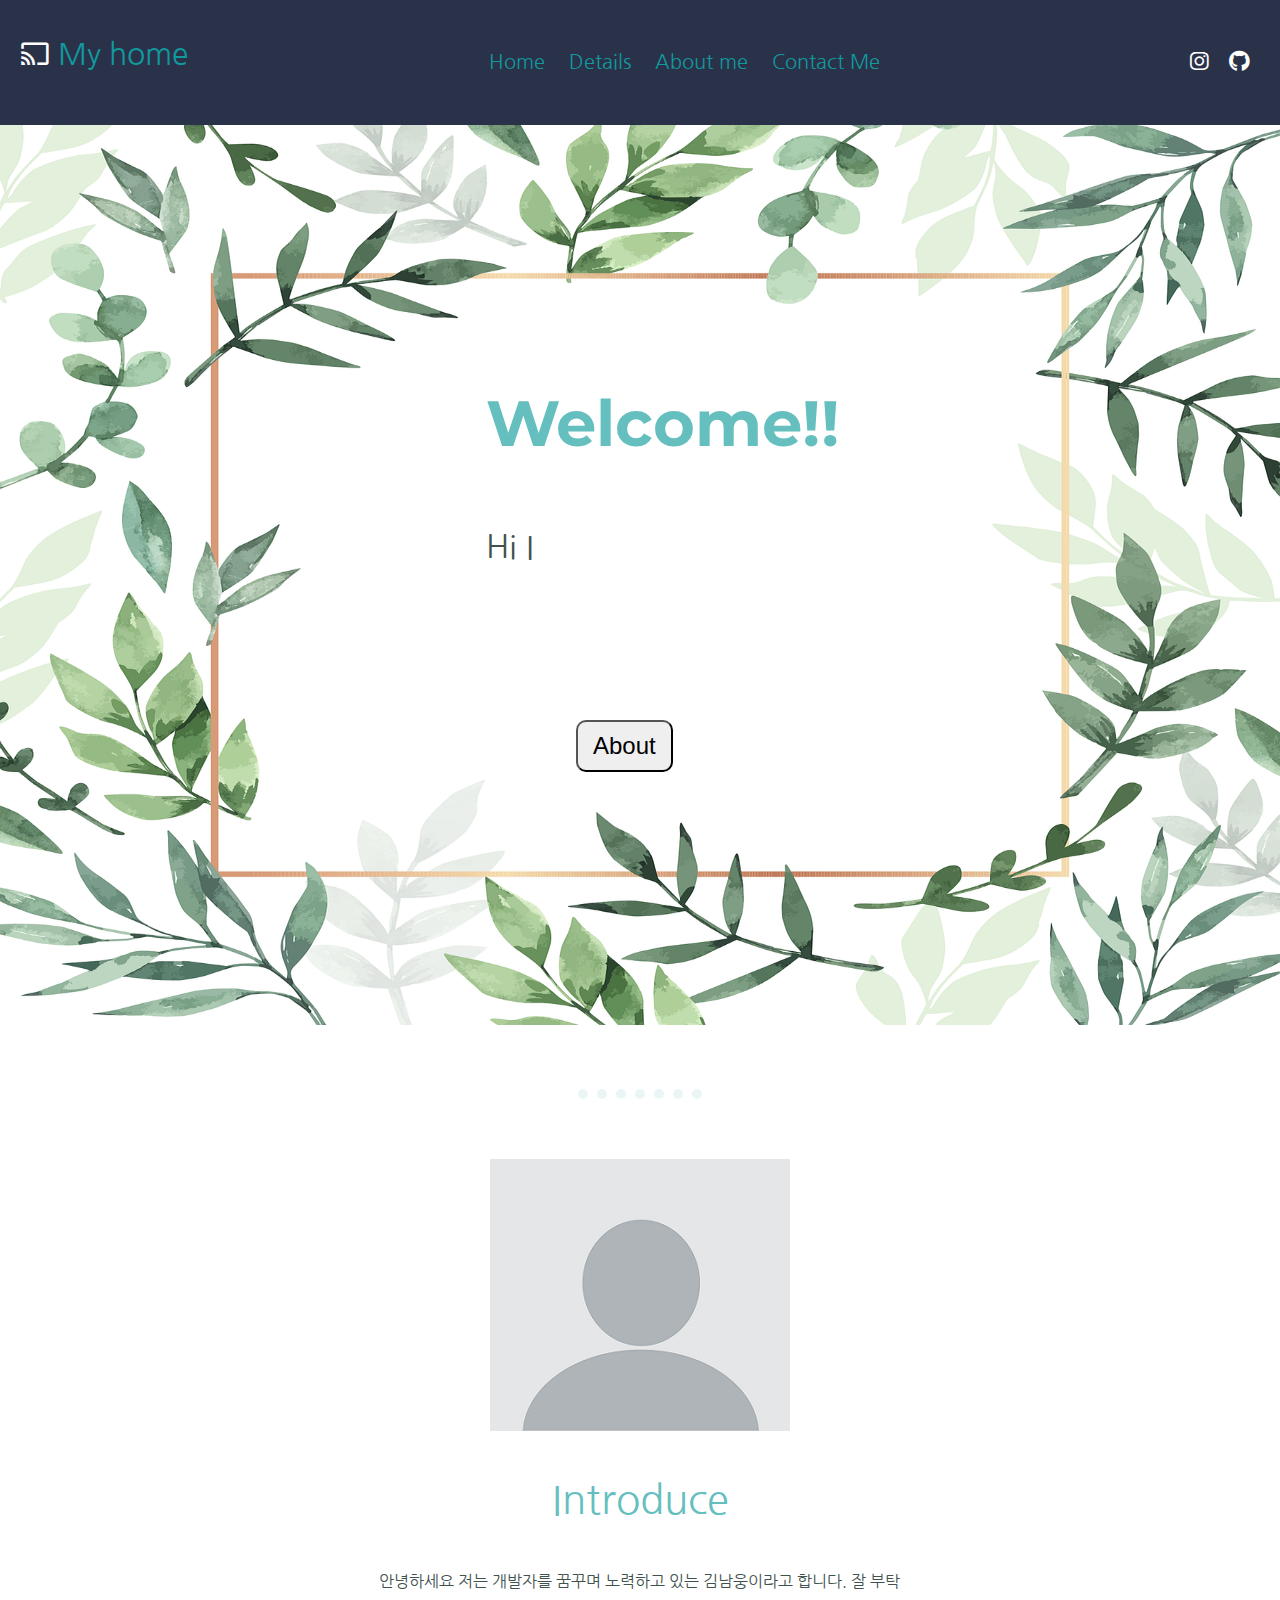
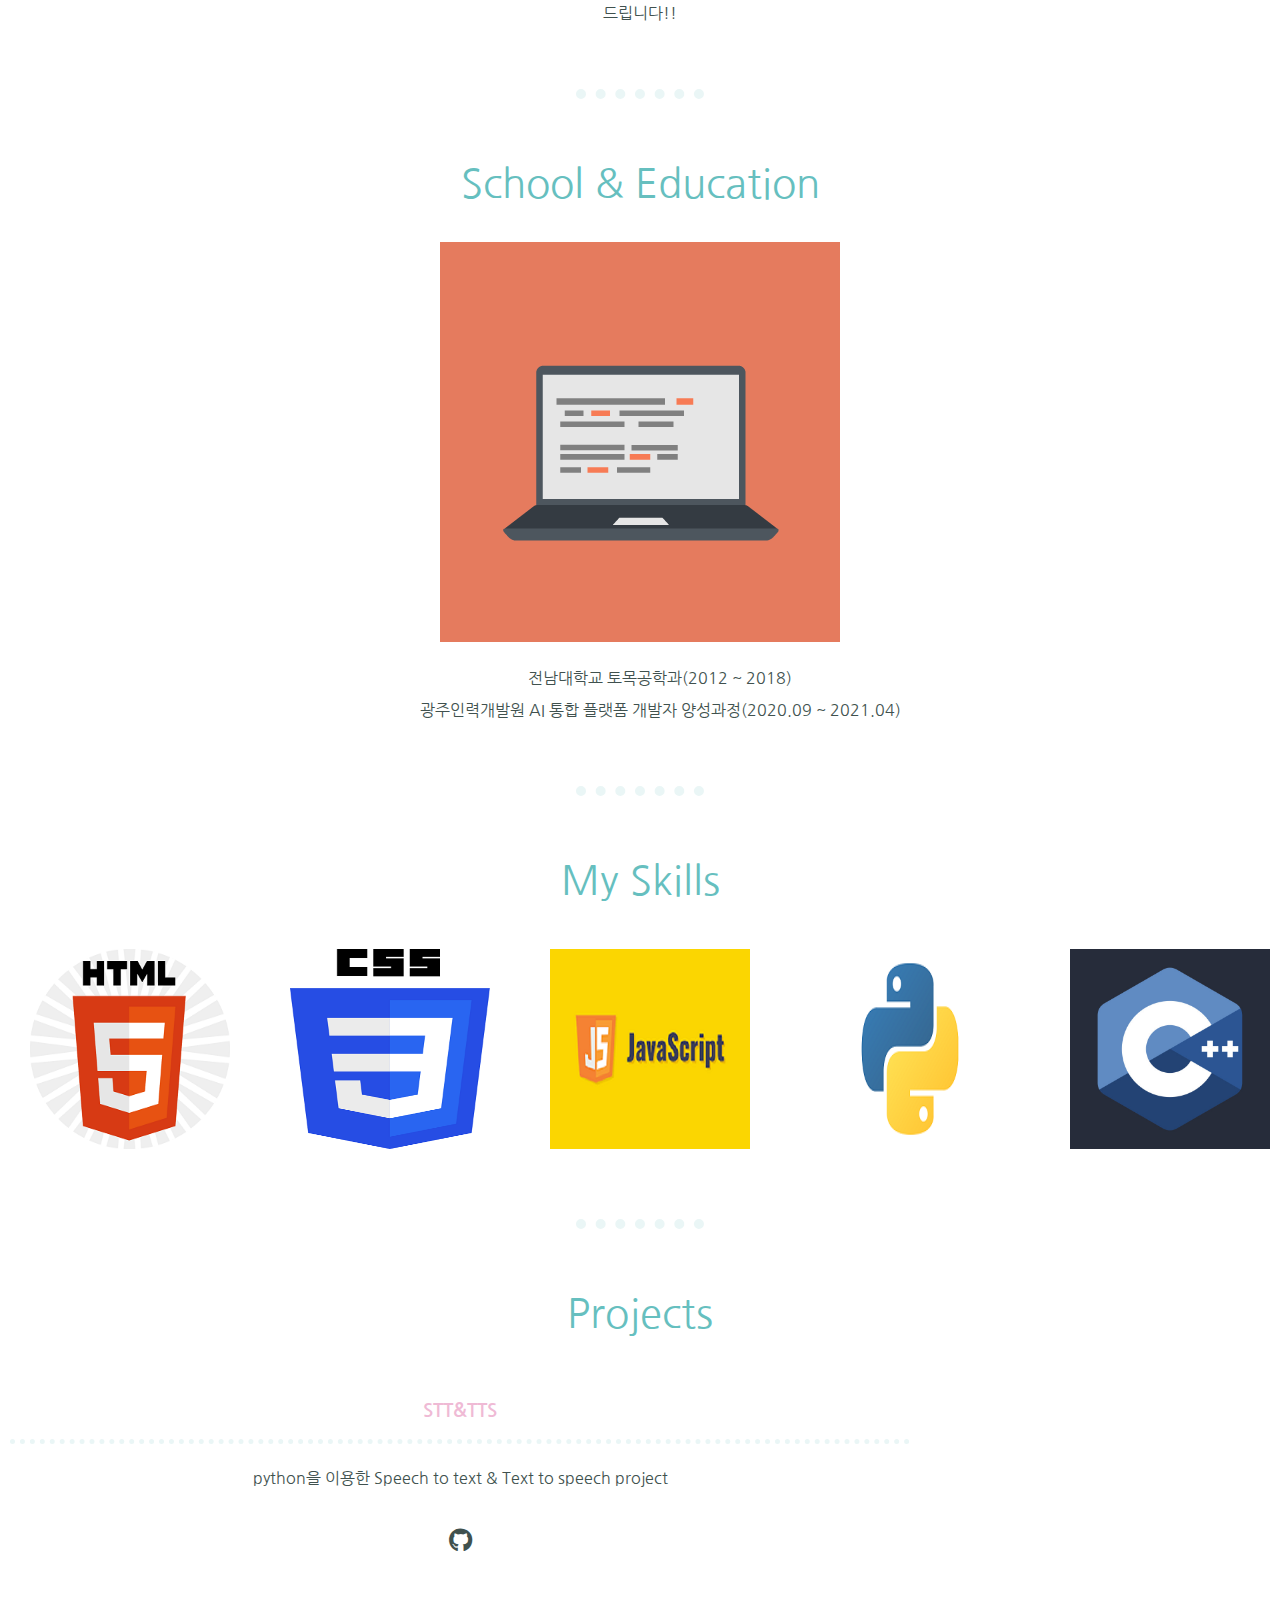
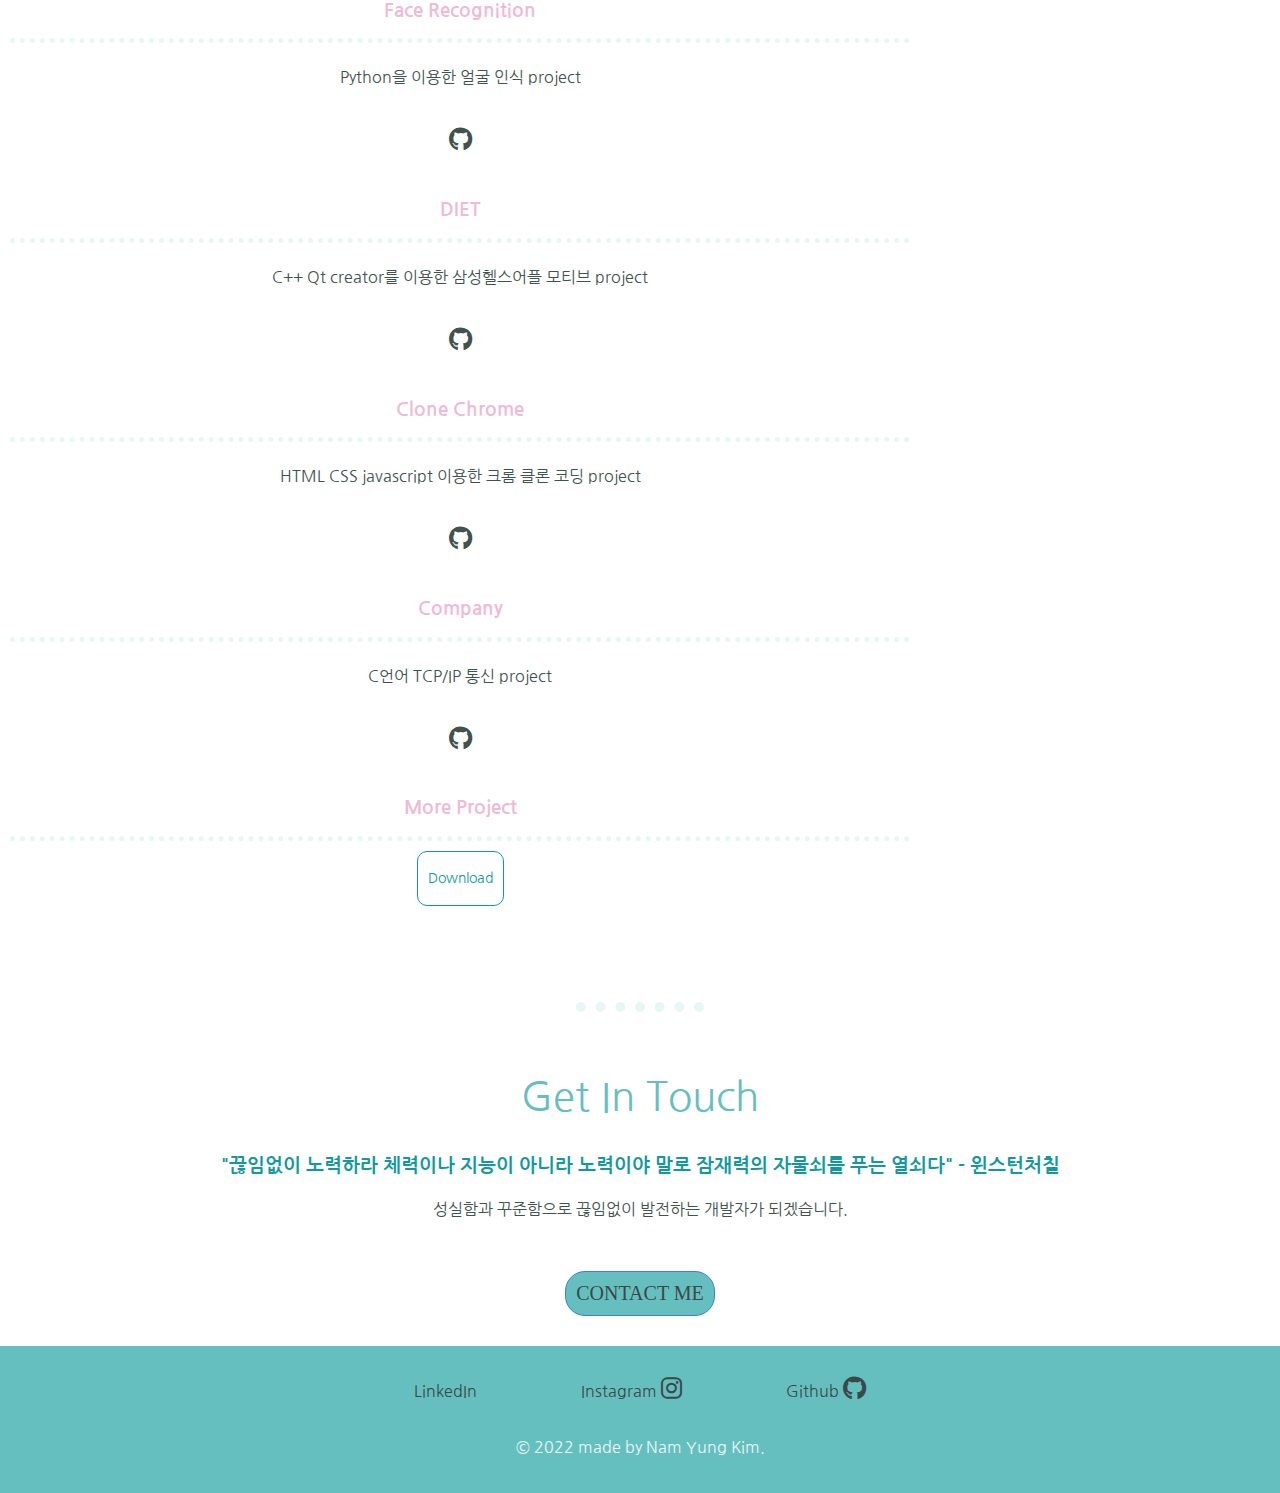
<file: index.html>
<!DOCTYPE html>
<html lang="en">

<head>
    <meta charset="UTF-8">
    <meta http-equiv="X-UA-Compatible" content="IE=edge">
    <meta name="viewport" content="width=device-width, initial-scale=1.0">
    <title>Nam Yung's Web</title>
    <link rel="stylesheet" href="css/styles.css">
    <link rel="icon" href="favicon.ico">
    <!-- 사용자의 운영체제에 해당 폰트가 없을 경우  -->
    <link rel="preconnect" href="https://fonts.googleapis.com">
    <link rel="preconnect" href="https://fonts.gstatic.com" crossorigin>
    <link href="https://fonts.googleapis.com/css2?family=Montserrat&family=Nanum+Gothic&display=swap" rel="stylesheet">
    <!-- font awesome icon 적용을 위한 cdn 링크 적용 -->
    <link rel="stylesheet" href="https://cdnjs.cloudflare.com/ajax/libs/font-awesome/6.0.0/css/all.min.css" integrity="sha512-9usAa10IRO0HhonpyAIVpjrylPvoDwiPUiKdWk5t3PyolY1cOd4DSE0Ga+ri4AuTroPR5aQvXU9xC6qOPnzFeg==" crossorigin="anonymous" referrerpolicy="no-referrer" />
</head>

<body>
    <div class="container">
        <nav class="nav-bar">
            <div class="nav_logo">
                <i class="fa-brands fa-chromecast"></i>
                <a href="">My home</a>
            </div>
        
            <ul class="nav_menu">
                <li><a href="">Home</a></li>
                <li><a href="">Details</a></li>
                <li><a id="about-link" href="" onclick="aboutLinkClicked();return false;">About me</li>
                <li><a href="" onclick="contactLinkClicked();return false;">Contact Me</a></li>
            </ul>
        
            <ul class="nav_icons">
                <a href="#">
                    <i class="fa-brands fa-instagram"></i>
                </a>
                <a href="https://github.com/kimnamwoong">
                    <i class="fa-brands fa-github"></i>
                </a>
            </ul>
            <a href="#" class="nav_button">
                <i class="fas fa-bars"></i>
            </a>
        </nav>
        <h1>Welcome!!</h1>
        <div class="text_box" data-trigger>
            <span class="text"></span>
        </div>
        <button class="about-button">About</button>
        <img class="background" src="images/main_background.png" alt="background-img">
    </div>
    
    <div class="middle-container">
        <div class="profile">
            <hr>
            <img src="images/my_img.png" alt="profile-img">
            <div class="intro">
                <h2>Introduce</h2>
                <p class="intro">
                    안녕하세요 저는 개발자를 꿈꾸며 노력하고 있는 김남웅이라고 합니다. 잘 부탁드립니다!!
                </p>
            </div>
        </div>
        <hr>
        <div class="education-box">
            <h2>School & Education</h2>
            <img class="computer" src="images/computer.png" alt="computer-img">
            <ul>
                <li class="education">전남대학교 토목공학과(2012 ~ 2018)</li>
                <li class="education">광주인력개발원 AI 통합 플랫폼 개발자 양성과정(2020.09 ~ 2021.04)</li>
            </ul>
        </div>
        <hr>
        <div class="skills">
            <h2>My Skills</h2>
            <div class="skill-row">
                <img class="language-img" src="images/html_img.png" alt="html-img">
                <img class="language-img" src="images/css_img.png" alt="css-img">
                <img class="language-img" src="images/JV_img.png" alt="jv-img">
                <img class="language-img" src="images/python_img.png" alt="python-img">
                <img class="language-img" src="images/c++_img.jpg" alt="cpp-img">
            </div>
        </div>
        <hr>
        <h2>Projects</h2>
        <div class="project-box">
            <div class="project">
                <h3>STT&TTS</h3>
                <p>python을 이용한 Speech to text & Text to speech project</p>
                <a href="https://github.com/kimnamwoong/STT_TTS">
                    <i class="fa-brands fa-github"></i>
                </a>
            </div>
            <div class="project">
                <h3>Face Recognition</h3>
                <p>Python을 이용한 얼굴 인식 project</p>
                <a href="https://github.com/kimnamwoong/Face_recognition">
                    <i class="fa-brands fa-github"></i>
                </a>
            </div>
            <div class="project">
                <h3>DIET</h3>
                <p>C++ Qt creator를 이용한 삼성헬스어플 모티브 project</p>
                <a href="https://github.com/kimnamwoong/Diet">
                    <i class="fa-brands fa-github"></i>
                </a>
            </div>
            <div class="project">
                <h3>Clone Chrome</h3>
                <p>HTML CSS javascript 이용한 크롬 클론 코딩 project</p>
                <a href="https://github.com/kimnamwoong/Chrome-Clone">
                    <i class="fa-brands fa-github"></i>
                </a>
            </div>
            <div class="project">
                <h3>Company</h3>
                <p>C언어 TCP/IP 통신 project</p>
                <a href="https://github.com/kimnamwoong/-TCP-IP-">
                    <i class="fa-brands fa-github"></i>
                </a>
            </div>
            <div class="project">
                <h3>More Project</h3>
                <p><a class="file-link" href="">Download</a></p>
            </div>
        </div>
        <hr>
        <div class="contact-me">
            <h2>Get In Touch</h2>
            <h3>"끊임없이 노력하라 체력이나 지능이 아니라 노력이야 말로 잠재력의 자물쇠를 푸는 열쇠다" - 윈스턴처칠</h3>
            <p>성실함과 꾸준함으로 끊임없이 발전하는 개발자가 되겠습니다.</p>
            <a class="btn" href="mailto:name@email.com">CONTACT ME</a>
        </div>
    </div>

    <footer class="bottom-container">
        <a class="footer-link" href="https://www.linkedin.com/">LinkedIn</a>
        <a class="footer-link" href="https://www.instagram.com/woong_7777/">Instagram
            <i class="fa-brands fa-instagram"></i>
        </a>
        <a class="footer-link" href="https://github.com/kimnamwoong">Github
            <i class="fa-brands fa-github"></i>
        </a>
        <p class="authorized">© 2022 made by Nam Yung Kim.</p>
    </footer>


    <!-- javascript 연결 -->
    <script src="js/menu_bar.js" defer></script>
    <script src="js/tying.js" defer></script>
    <script src="js/scroll.js" defer></script>
</body>

</html>
</file>
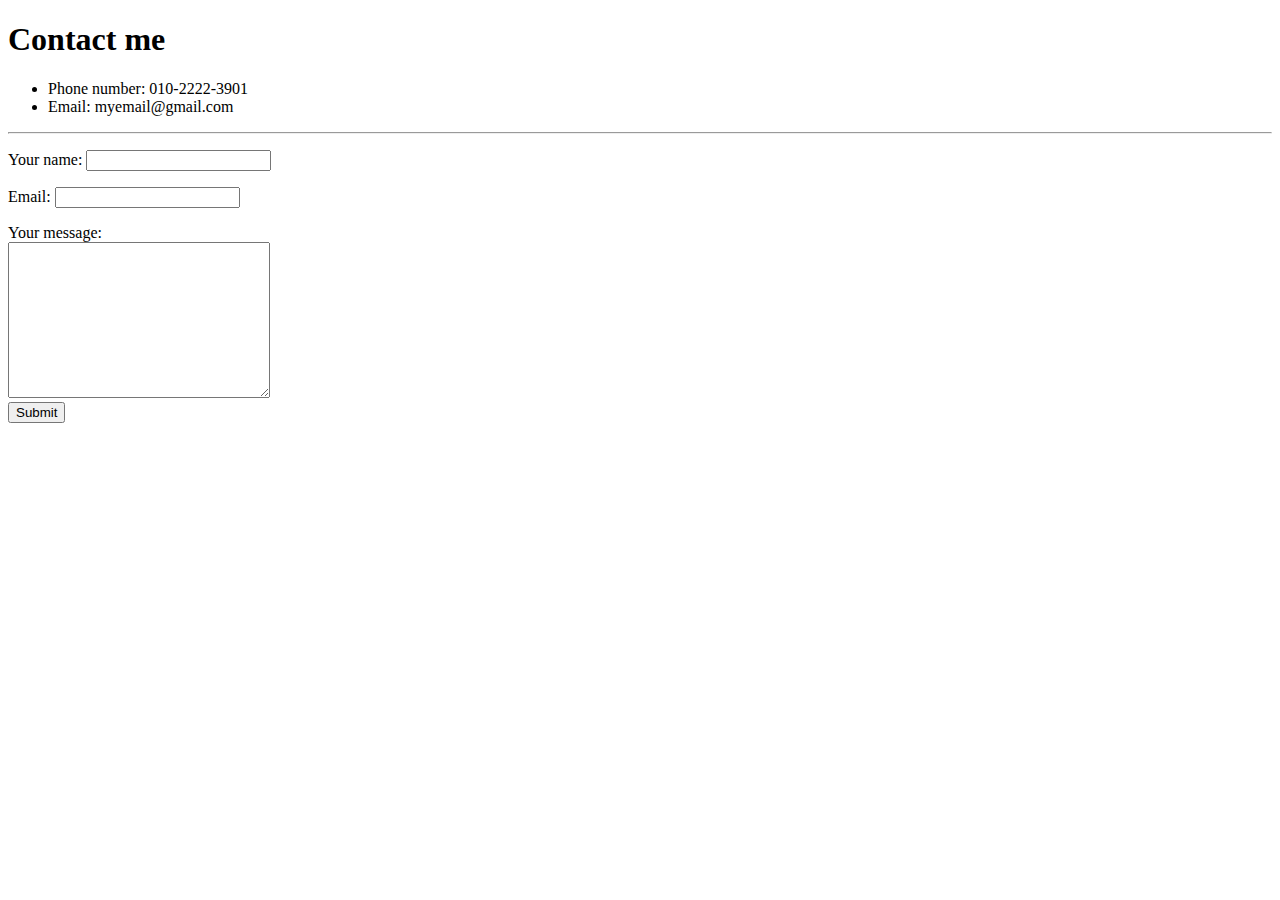
<file: contact.html>
<!DOCTYPE html>
<html lang="en">

<head>
    <meta charset="UTF-8">
    <meta http-equiv="X-UA-Compatible" content="IE=edge">
    <meta name="viewport" content="width=device-width, initial-scale=1.0">
    <title>Contact me</title>
</head>

<body>
    <h1>Contact me</h1>
    <ul>
        <li>Phone number: 010-2222-3901</li>
        <li>Email: myemail@gmail.com</li>
    </ul>
    <hr>
    <form action="mailto:appberry1111@gmail.com" method="post" enctype="text/plain">
        <p>
            <label for="name">Your name: </label>
            <input type="text" name="name" id="name">
        </p>
        <p>
            <label for="email">Email:</label>
            <input type="email" id="email"><br>
        </p>

        <label for="message">Your message:</label><br>
        <textarea name="message" id="message" cols="30" rows="10"></textarea><br>
        <button>Submit</button>
    </form>
</body>

</html>
</file>
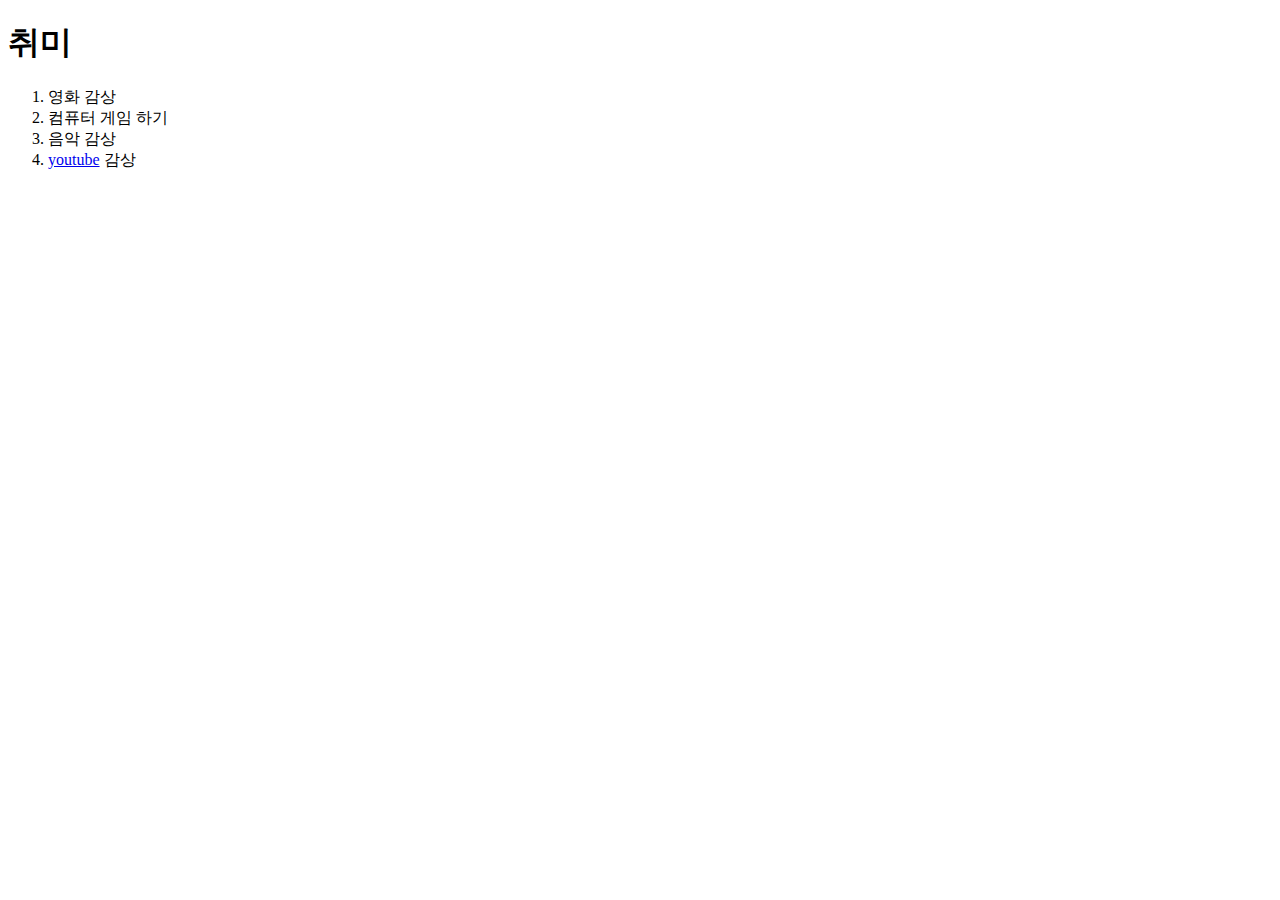
<file: hobbies.html>
<!DOCTYPE html>
<html lang="en">
<head>
    <meta charset="UTF-8">
    <meta http-equiv="X-UA-Compatible" content="IE=edge">
    <meta name="viewport" content="width=device-width, initial-scale=1.0">
    <title>My hobbies</title>
</head>
<body>
    <h1>취미</h1>
    <ol>
        <li>영화 감상</li>
        <li>컴퓨터 게임 하기</li>
        <li>음악 감상</li>
        <li><a target="_blank" href="https://www.youtube.com/">youtube</a> 감상</li>
    </ol>
</body>
</html>
</file>
<file: css/styles.css>
body {
    color: #40514E;
    margin: 0;
    text-align: center;
    font-family: 'Nanum Gothic', sans-serif;
}
a {
    text-decoration: none;
    color: black;
}
.container {
    margin: 0px;
    padding-top: 0;
    position: relative;
}

.background {
    height: 100vh;
    width: 100%;
}
.about-button {
    position: absolute;
    top: 70%;
    left: 45%;
    padding: 10px 15px;
    margin-bottom: 10px;
    border-radius: 10px;
    font-size: 1.5rem;
}
.about-button:hover {
    background-color: #f28482;
    cursor: pointer;
}
/*  상단 네비게이션바 스타일링  */
.nav-bar {
    background-color: #2a3249;
    color: white;
    padding: 20px 20px;
    display: flex;
    justify-content: space-between;
}
.nav_logo {
    font-size: 30px;
    margin-top: 15px;
}
.nav_menu {
    display: flex;
    font-size: 20px;
}
.nav_menu li {
    padding: 10px 12px;
}
.nav_menu li :hover{
    color: #E4F9F5;
    background-color: #efbad5;
    border-radius: 2px;
}

.nav_icons {
    display: flex;
    font-size: 1.33rem;
}
.nav_icons i {
    color: white;
    padding: 10px 10px;
}
.nav_button {
    display: none;
    position: absolute;
    right: 30px;
    font-size: 20px;
}

ul {
    list-style: none;
}
/* 여기까지 상단 메뉴 스타일링 끝 */

div .text_box{
    display: flex;
    justify-content: center;
    position: absolute;
    top: 50%;
    left: 38%;
    height: 100px;
    font-size: 2rem;
    line-height: 2;
}


h1 {
    position: absolute;
    top: 30%;
    left: 38%;
    margin: 50px auto 0 auto;
    font-family: 'Montserrat', sans-serif;
    font-size: 4rem;        /* 100% : 16px : 1em  동적으로 변환가능함 40px*/
    color: #66BFBF;
    line-height: 2;
}
h2 {
    margin-top: 20px;
    font-size: 2.5rem;
    color: #66BFBF;
    font-weight: normal;
}

h3, a {
    color: #11999E;
}
p {
    line-height: 2;

}
.middle-container {
    margin-top: 50px;
}

.intro{
    margin: 40px auto 40px auto;
    width: 65%;
    right: 10%;
}

.profile{
    margin: 30px 20px;
}
ul .education {
    line-height: 2;
    text-align: center;
}
.skill-row {
    display: flex;
    justify-content: space-between;
}
.language-img {
    width: 200px;
    height: 200px;
    padding-left: 20px;
    margin: 10px;
}
.project-box {
    display: flex;
    flex-wrap: wrap;
}
.project {
    margin: 10px 10px;
    width: 100vh;
    height: auto;
}
.project h3 {
    color: #efbad5;
}
.project i {
    font-size: 1.5rem;
    color: #40514E;
    margin-bottom: 10px;
}
.project p {
    border-top: dotted;
    border-color: #EAF6F6;
    border-width: 5px;
    padding: 10px 0;
    line-height: 3;
}
.file-link {
    display: inline-block;
    border: 1px solid #11999E;
    border-radius: 10px;
    padding: 5px 10px;
    font-size: 0.9rem;
}
.file-link:hover {
    background-color: #efbad5;
}
hr {
    margin:60px auto 60px;
    border-style: dotted none none none;
    border-color: #EAF6F6;
    border-width: 10px;
    width: 10%;
}

.btn {
    -webkit-border-radius: 20px;
    -moz-border-radius: 20px;
    border-radius: 20px;
    color: #3B4848;
    font-family: Verdana;
    font-size: 20px;
    font-weight: normal;
    padding: 10px;
    background-color: #66BFBF;
    border: solid #337FED 1px;
    text-decoration: none;
    display: inline-block;
    cursor: pointer;
    text-align: center;
    margin: 30px 30px;
}

.btn:hover {
border: solid #337FED 1px;
background-color: #1E62D0;
border-radius: 20px;
}
footer {
    background-color: #66BFBF;
    padding: 30px;
}
.footer-link{
    color: #3B4848;
    margin: 50px;
}
.footer-link i {
    font-size: 1.5rem;
}

.authorized {
    color: #EAF6F6;
    margin-top: 30px;
    margin-bottom: 0;
}


@media(max-width:780px) {
    .nav-bar {
        flex-direction: column;
        align-items: flex-start;

    }
    .nav_menu {
        display: none;
        flex-direction: column;
        align-items: center;
        width: 100%;
    }
    .nav_menu a {
        width: 100%;
    }

    .nav_icons {
        display: none;
        justify-content: center;
        width: 100%;
    }
    .nav_button {
        display: inline;
        margin-top: 20px;
    }
    .active{
        display: flex;
    }
    .project-box {
        display: flex;
        flex-direction: column;
    }
    .project {
        width: 100vh;
        height: auto;
        border: none;
    }
    .project h3 {
        text-align: center;
    }
    .project p {
        text-align: left;
        padding: 10px 0;
    }
    
}
</file>
